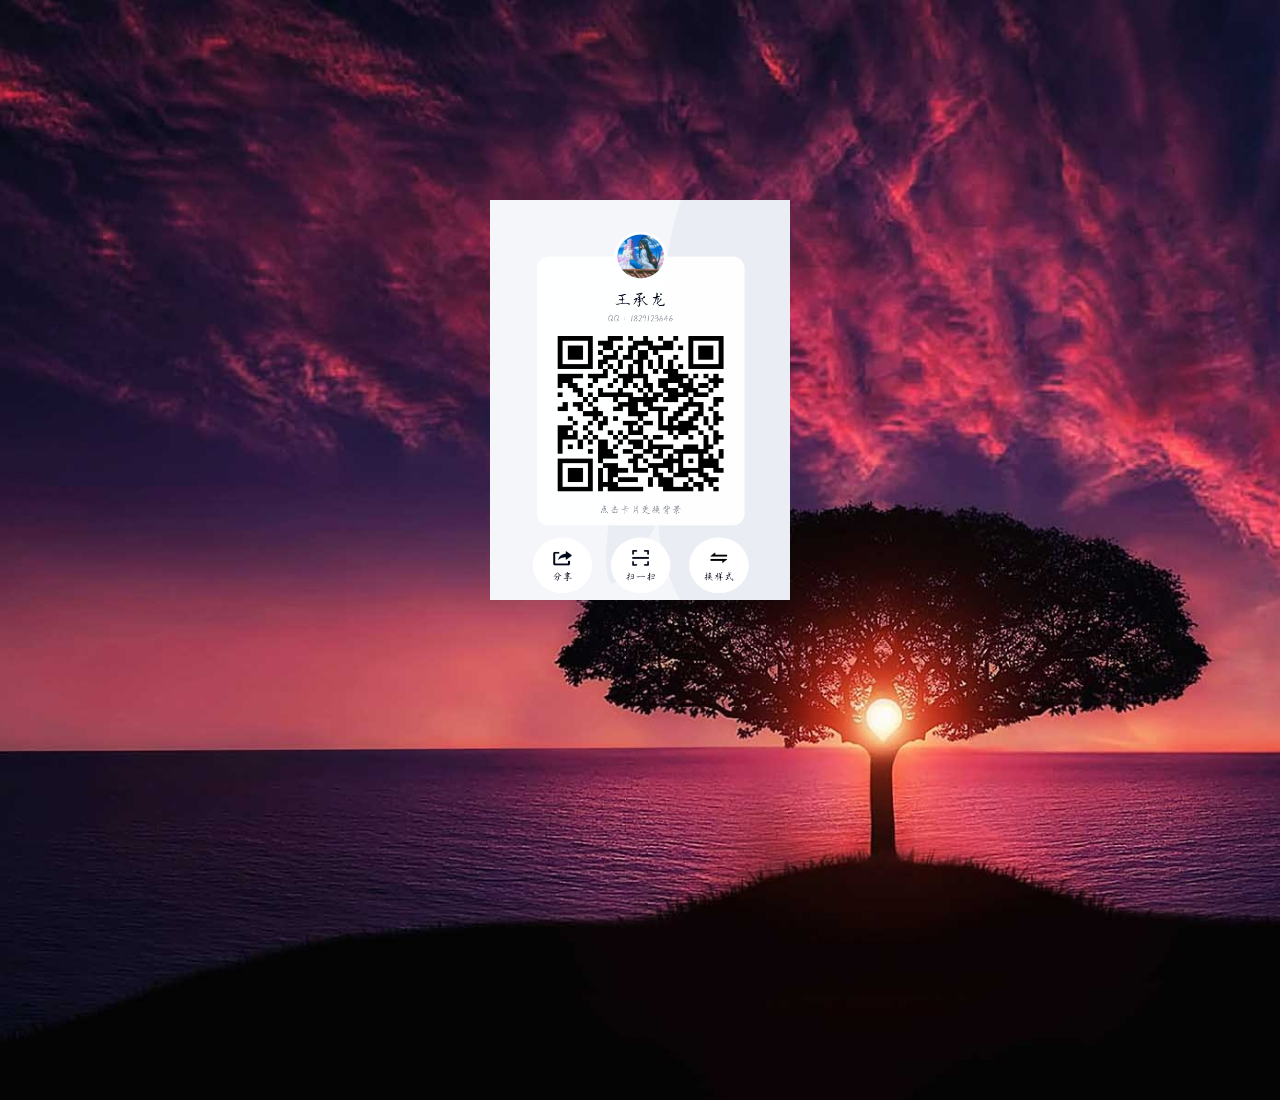
<file: qq.html>
<!DOCTYPE html>
<html lang="en">
  <head>
    <meta charset="UTF-8" />
    <meta http-equiv="X-UA-Compatible" content="IE=edge" />
    <meta name="viewport" content="width=device-width, initial-scale=1.0" />
    <title>Document</title>
    <style>
      body {
        width: 100%;
        height: 100vh;
        background-image: url(./images/pexels-pixabay-36717.jpg);
        background-size: cover;
        background-repeat: no-repeat;
      }
      * {
        margin: 0;
        padding: 0;
      }
      div {
        margin: 200px auto;

        width: 300px;
      }
      img {
        height: 400px;
        width: 100%;
      }
       body::-webkit-scrollbar{
            display: none;
        }
        div:hover img{
            display: none;
        }
      @media (max-width: 600px) {
        body {
          background-image: url(./images/pexels-james-wheeler-1486974.jpg);
          background-size: cover;
        }
        body::-webkit-scrollbar{
            display: none;
        }
      }
    </style>
  </head>
  <body>
    <div>
      <img src="./images/QQ图片20220924102952.png" alt="" />
    </div>
  </body>
</html>
</file>
